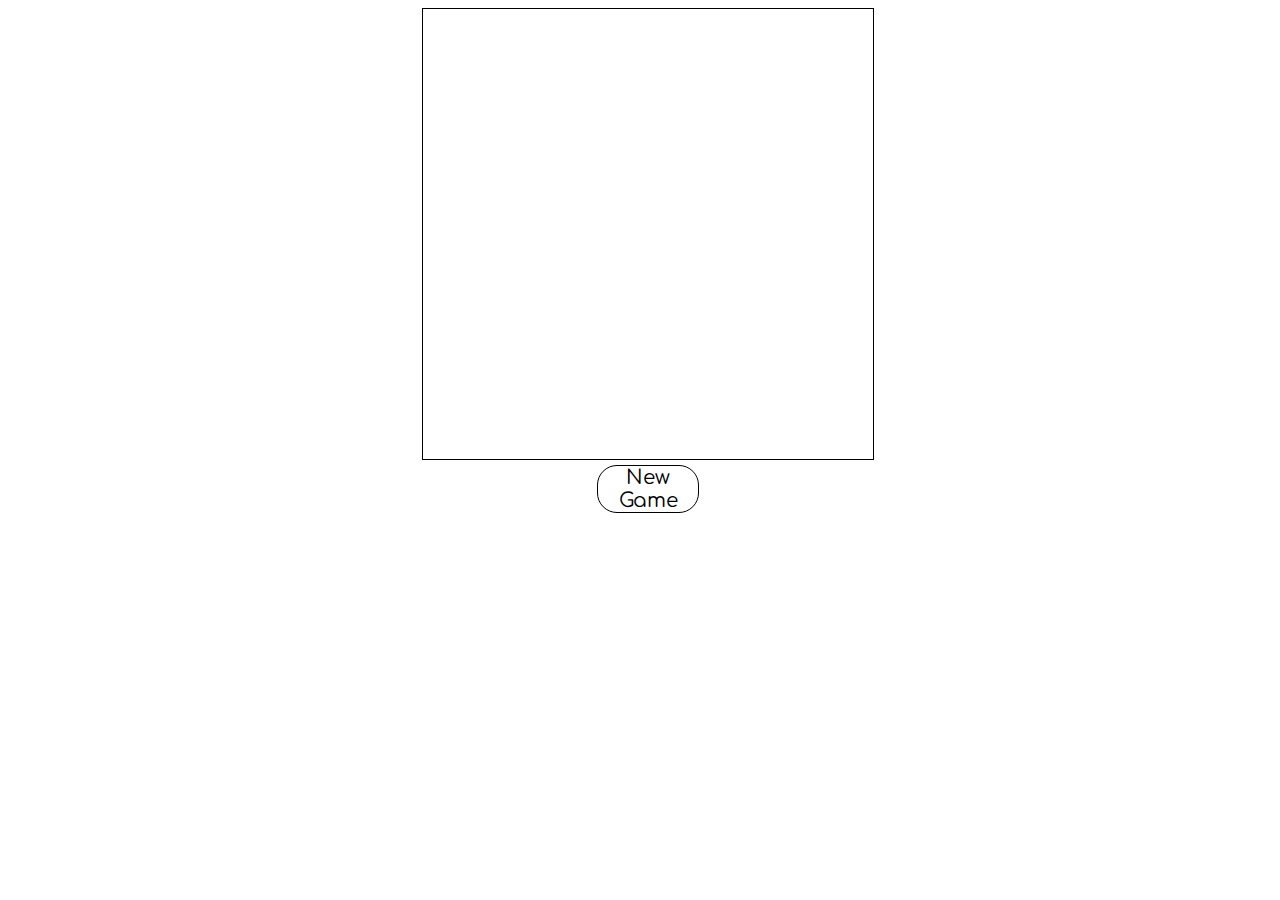
<file: HW5/index.html>
<!DOCTYPE html>
<head>
    <link rel="preconnect" href="https://fonts.googleapis.com">
    <link rel="preconnect" href="https://fonts.gstatic.com" crossorigin>
    <link href="https://fonts.googleapis.com/css2?family=Comfortaa:wght@700&display=swap" rel="stylesheet">
    <style>
        #board
        {  
            margin-left: auto; margin-right: auto;
            width: 100%; max-width: 450px; height: 450px;    
            border: 1px solid black;
        }
        
        .box {
            width: 32.88%; height: 33%;
            display: inline-block;
            border: 1px solid black;
            vertical-align: top;
            text-align: center;
            font-size: 100px;
            line-height: 150px;
        }
        
        .box:hover {
            background-color: antiquewhite;
        }

        #restart{   
            margin-left: auto; margin-right: auto; margin-top: 5px;
            width: 100px;
            height: fit-content;
            text-align: center;
            border: 1px solid black;
            border-radius: 20px;
            font-size: 20px;
        }
        #restart:hover {
            background-color: antiquewhite;
        }

        #player {
            width: 150px; height: fit-content;
            text-align: center;
            position: absolute;
            top: 520px;
            left: 0; 
            right: 0; 
            margin-left: auto; 
            margin-right: auto; 
            font-size: 25px;
        }

        #winningScreen {
            width: fit-content; height: fit-content;
            text-align: center;
            position: absolute;
            top: 560px;
            left: 0; 
            right: 0; 
            margin-left: auto; 
            margin-right: auto; 
            font-size: 40px;
            color: red;
        }

    </style>

    <script src="https://code.jquery.com/jquery-3.7.1.min.js" integrity="sha256-/JqT3SQfawRcv/BIHPThkBvs0OEvtFFmqPF/lYI/Cxo=" crossorigin="anonymous"></script>


</head>
<body style="font-family: Comfortaa, sans-serif;">
    <div style="width: 100%; height: 500px; position: absolute;">
        <div id="board"></div>
        <div id="restart">New Game</div>
        <div id="player"></div>
        <div id="winningScreen"></div>
    </div>

    
    <script src="script.js"></script>
</body>
</file>
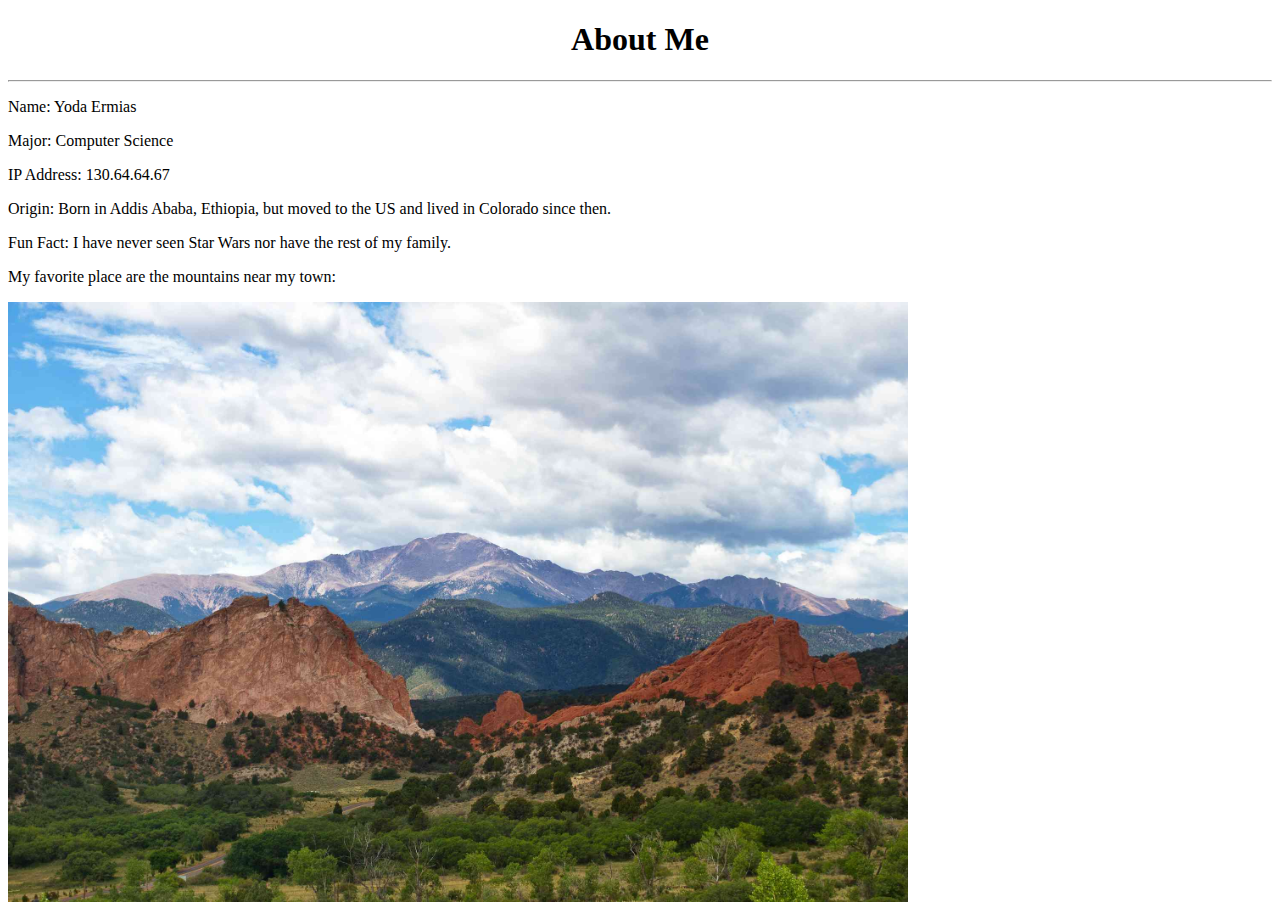
<file: HW1/hw1.html>
<!DOCTYPE html>
<html>
    <head>
        <title>Assignment 1: Getting on the Web</title>
    </head>
    <body>
        <h1><center>About Me</center></h1>
        <hr>
        <p>Name: Yoda Ermias </p>
        <p>Major: Computer Science</p>
        <p>IP Address: 130.64.64.67</p>
        <p>Origin: Born in Addis Ababa, Ethiopia, but moved to the US and lived in Colorado since then.</p>
        <p>Fun Fact: I have never seen Star Wars nor have the rest of my family.</p>
        <p>My favorite place are the mountains near my town:</p>
        <img src="Pikes Peak.jpg" alt="Pikes Peak" style="width:500;height:600px;">
    </body>


</html>
</file>
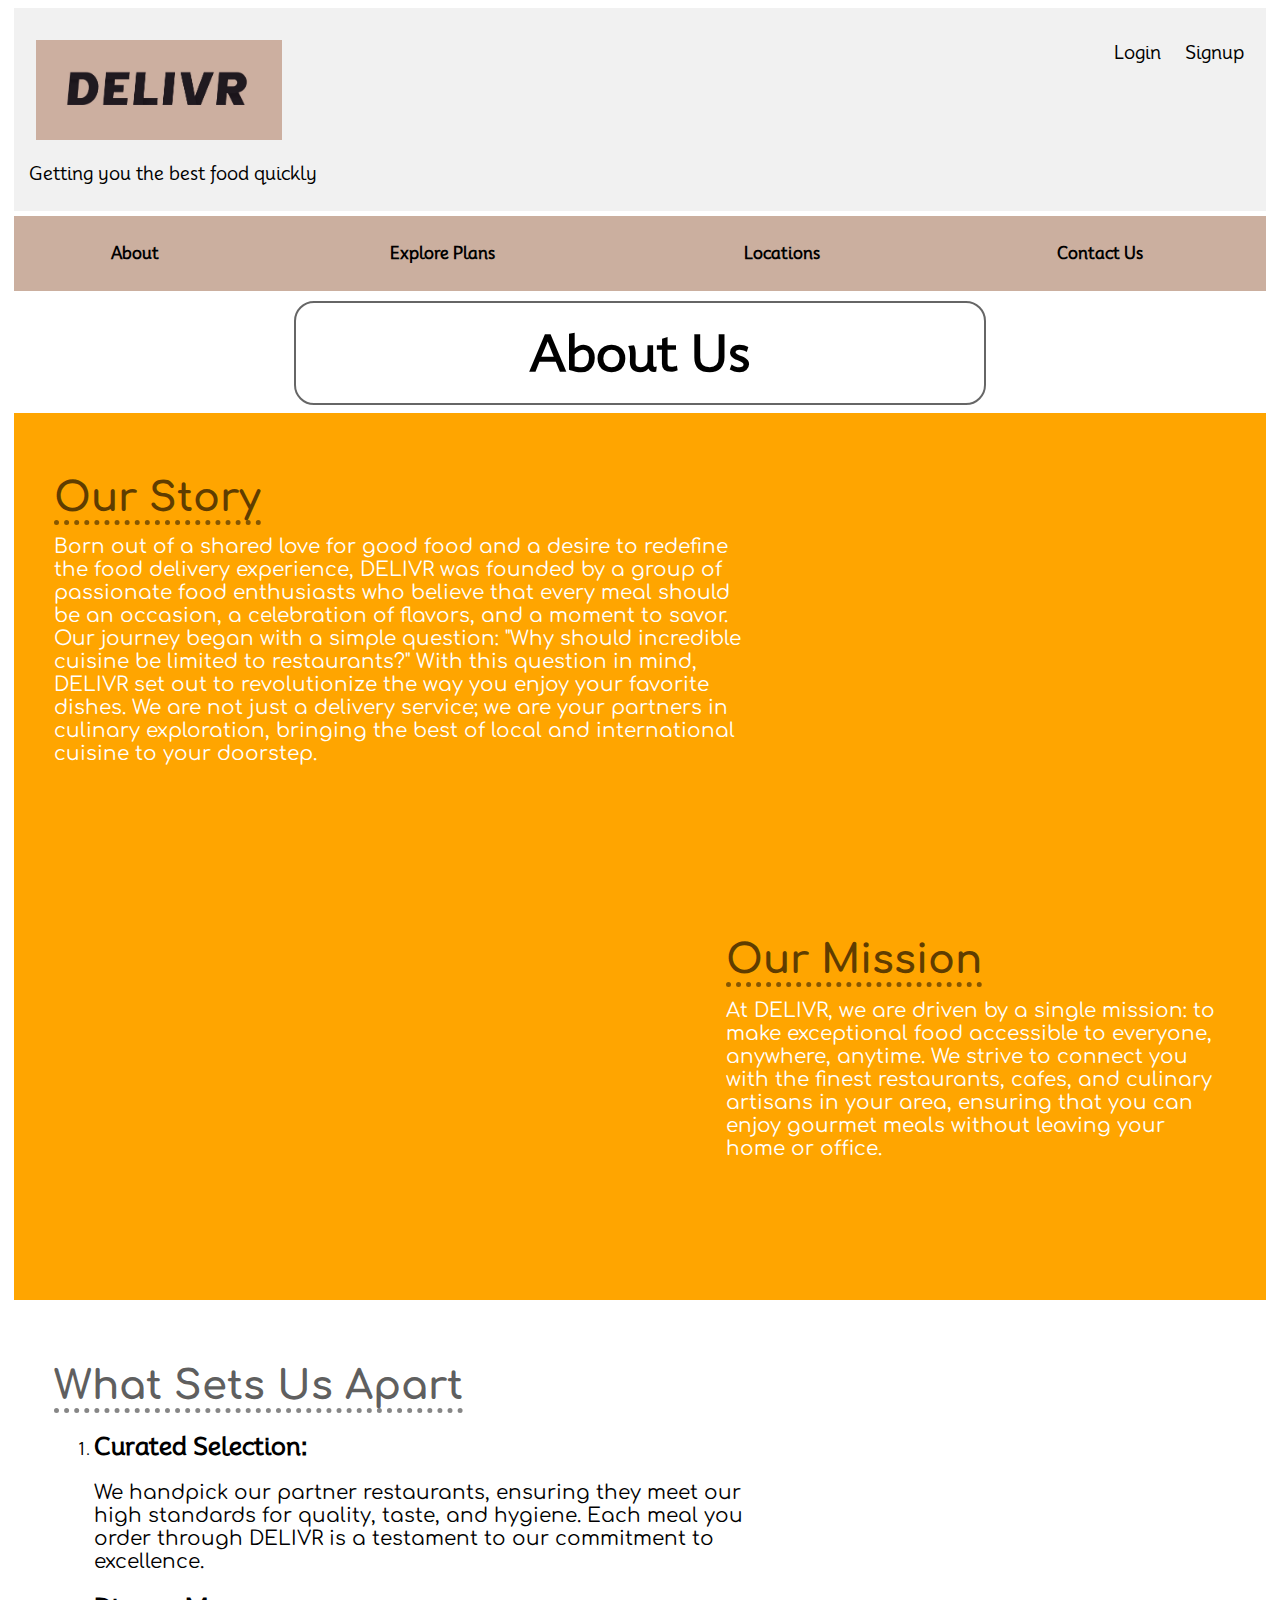
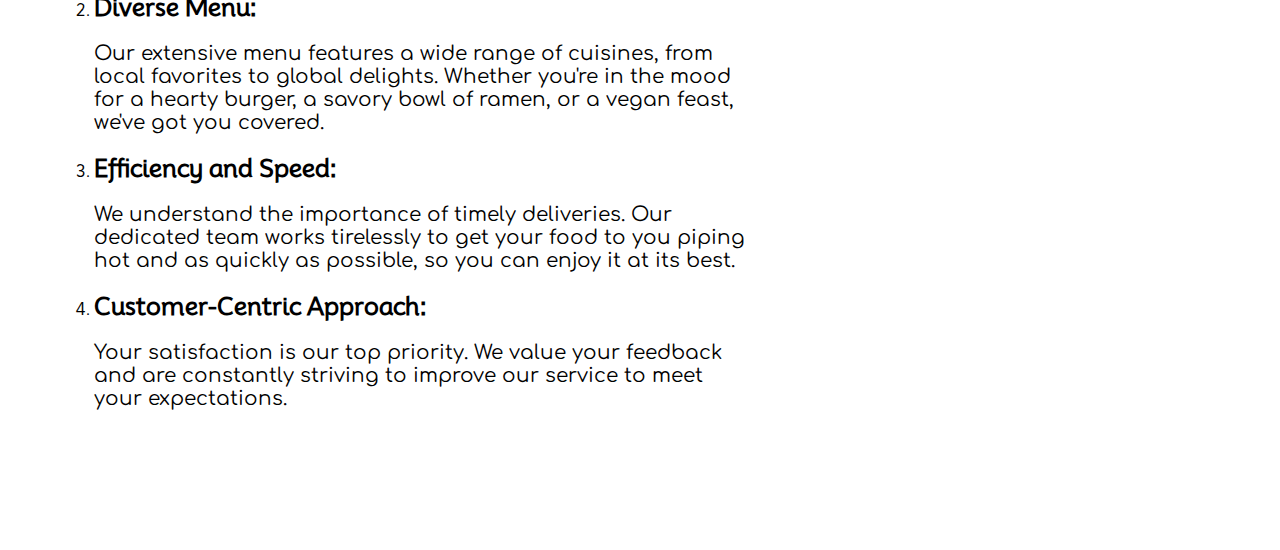
<file: HW2/about_page.html>
<!DOCTYPE html>
<html>
    <head>
        <meta charset="UTF-8">
        <meta name="description" content="Food Delivery">
        <meta name="keywords" content="Food, Hungry, delivery">
        <meta name="author" content="John Doe">
        <meta name="viewport" content="width=device-width, initial-scale=1.0">



        <title>DELIVR - About</title>
        <link rel="preconnect" href="https://fonts.googleapis.com">
        <link rel="preconnect" href="https://fonts.gstatic.com" crossorigin>
        <link href="https://fonts.googleapis.com/css2?family=Mooli&display=swap" rel="stylesheet">
        <link rel="preconnect" href="https://fonts.googleapis.com">
        <link rel="preconnect" href="https://fonts.gstatic.com" crossorigin>
        <link href="https://fonts.googleapis.com/css2?family=Martian+Mono:wght@500&family=Mooli&display=swap" rel="stylesheet"> 
        <link rel="stylesheet" href="style.css">
        <link rel="preconnect" href="https://fonts.googleapis.com">
        <link rel="preconnect" href="https://fonts.gstatic.com" crossorigin>
        <link href="https://fonts.googleapis.com/css2?family=Comfortaa:wght@300&family=Martian+Mono:wght@500&family=Mooli&display=swap" rel="stylesheet">

        <style>

            section
            {
                background-color: orange;
                overflow: auto;
                
            }

            p.content
            {
                font-family: "Comfortaa", sans-serif;
                font-size: 20px;
            }

            div.image
            {
                width: 100%;
                max-width: 400px;
                height: 300px;
            }

            

            h1.content
            {
                text-align: center;
                padding-top: 110px;
                font-size: x-large;
                white-space: normal;
                font-family: "Martian Mono", sans-serif;

            }

            input
            {
                padding: 10px;
                box-shadow: 0, 0, 15px, 4px;
                border-color: rgba(0, 0, 0, 0.06);
                border-radius: 20px;
                font-family: monospace;

            }
        </style>
    </head>
    
    <body>
        <div style="position: sticky; top: 1px; background-color: white;">
            <!--Logo and signup/login bar-->
            <div class="header">
                <a href="home_page.html" class="logo">
                    <img src="logo.jpg" alt="logo" style="height: 100px; width: 246px;">
                </a>
                <div class="header-right">
                    <a href="#">Login</a>
                    <a href="#">Signup</a>
                </div>
    
                <div id="header_slogan">
                    Getting you the best food quickly
                </div>
            </div>
                    
            <!--Nav bar-->
            <div id="nav" style="font-size: medium;">
                <table style="width: 100%">
                    <tr>
                        <th><a href="about_page.html" class="btn"> About </a> </th>
                        <th><a href="#" class="btn"> Explore Plans </a> </th>
                        <th><a href="#" class="btn"> Locations </a> </th>
                        <th><a href="contact_page.html" class="btn"> Contact Us </a> </th>
                    </tr>
                </table>
            </div>
        </div>

        <!-- We add the checkbox -->
        <input type="checkbox" id="hamburger-input" class="burger-shower" />
        <label id="hamburger-menu" for="hamburger-input">
        <nav id="sidebar-menu">
            <h3>Menu</h3>
            <ul>
            <li><a href="home_page.html">Home</a></li>
            <li><a href="#">Login</a> / <a href="#">Signup</a></li>
            <li><a href="about_page.html"> About </a> </li>
            <li><a href="#"> Explore Plans </a> </li>
            <li><a href="#"> Locations </a> </li>
            <li><a href="contact_page.html"> Contact Us </a> </li>
            </ul>
        </nav>
        </label>

        <!-- 
        Adding an overlay to show a dark 
        background when the menu appears
        -->
        <div class="overlay"></div>
            
        <div style="margin-top: 10px; margin-left: auto; margin-right: auto;
                    border: 2px solid rgba(0, 0, 0, 0.599); border-radius: 20px; width: 55%;">
            <h1 style="text-align: center; font-size: 50px; margin: 0; line-height: 100px; "> About Us </h1>
        </div>
        <!--About Info Graphic-->
        <section style="margin-top: 8px;">
            <div class="content" style="float: left;">
                <h2 style="margin-bottom: 10px; font-family: Comfortaa; color: rgba(0, 0, 0, 0.633); font-weight: bold; font-size: 40px; border-bottom: 5px dotted rgba(0, 0, 0, 0.474); width: fit-content;"> Our Story </h2>
                <p class="content" style="margin-top: 2px;">
                    Born out of a shared love for good food and a desire to redefine the food delivery experience, 
                    DELIVR was founded by a group of passionate food enthusiasts who believe that every meal should be an occasion, a celebration of flavors, and a moment to savor.

                    Our journey began with a simple question: "Why should incredible cuisine be limited to restaurants?" 
                    With this question in mind, DELIVR set out to revolutionize the way you enjoy your favorite dishes. 
                    We are not just a delivery service; we are your partners in culinary exploration, bringing the best of local and international cuisine to your doorstep.
                </p>
            </div>

            <div class="content" style="float: right; margin-top: 100px; max-width: 500px; margin-left: 200px;">
                <h2 style="margin-bottom: 10px; font-family: Comfortaa; color: rgba(0, 0, 0, 0.633); font-weight: bold; font-size: 40px; border-bottom: 5px dotted rgba(0, 0, 0, 0.474); width: fit-content;
                    float: left;"> Our Mission </h2>
                <p class="content" style="margin-top: 2px; float: right;">
                    At DELIVR, we are driven by a single mission: to make exceptional food accessible to everyone, anywhere, anytime. 
                    We strive to connect you with the finest restaurants, cafes, and culinary artisans in your area, ensuring that you can enjoy gourmet meals without leaving your home or office.
                </p>
            </div>

        </section>

        <div class="content" style="float: left; color: black; margin-bottom: 100px; height: fit-content;">
            <h2 style="margin-bottom: 10px; font-family: Comfortaa; color: rgba(0, 0, 0, 0.633); font-weight: bold; font-size: 40px; border-bottom: 5px dotted rgba(0, 0, 0, 0.474); width: fit-content;"> What Sets Us Apart</h2>
            <ol>
                <li>
                    <h2>Curated Selection:</h2>
                    <p class="content" style="margin-top: 2px;">
                        We handpick our partner restaurants, ensuring they meet our high standards for quality, taste, and hygiene. Each meal you order through DELIVR is a testament to our commitment to excellence.
                    </p>
                    
                </li>
                
                <li>
                    <h2>Diverse Menu:</h2>
                    <p class="content" style="margin-top: 2px;">
                        Our extensive menu features a wide range of cuisines, from local favorites to global delights. Whether you're in the mood for a hearty burger, a savory bowl of ramen, or a vegan feast, we've got you covered.
                    </p>
                    
                </li>

                <li>
                    <h2>Efficiency and Speed:</h2>
                    <p class="content" style="margin-top: 2px;">
                        We understand the importance of timely deliveries. Our dedicated team works tirelessly to get your food to you piping hot and as quickly as possible, so you can enjoy it at its best.
                    </p>
                        
                </li>
        
                <li>
                    <h2>Customer-Centric Approach: </h2>
                    <p class="content" style="margin-top: 2px;">
                        Your satisfaction is our top priority. We value your feedback and are constantly striving to improve our service to meet your expectations.  
                    </p>
                        
                </li>                
            </ol>
            
        </div>

    </body>

</html>
</file>
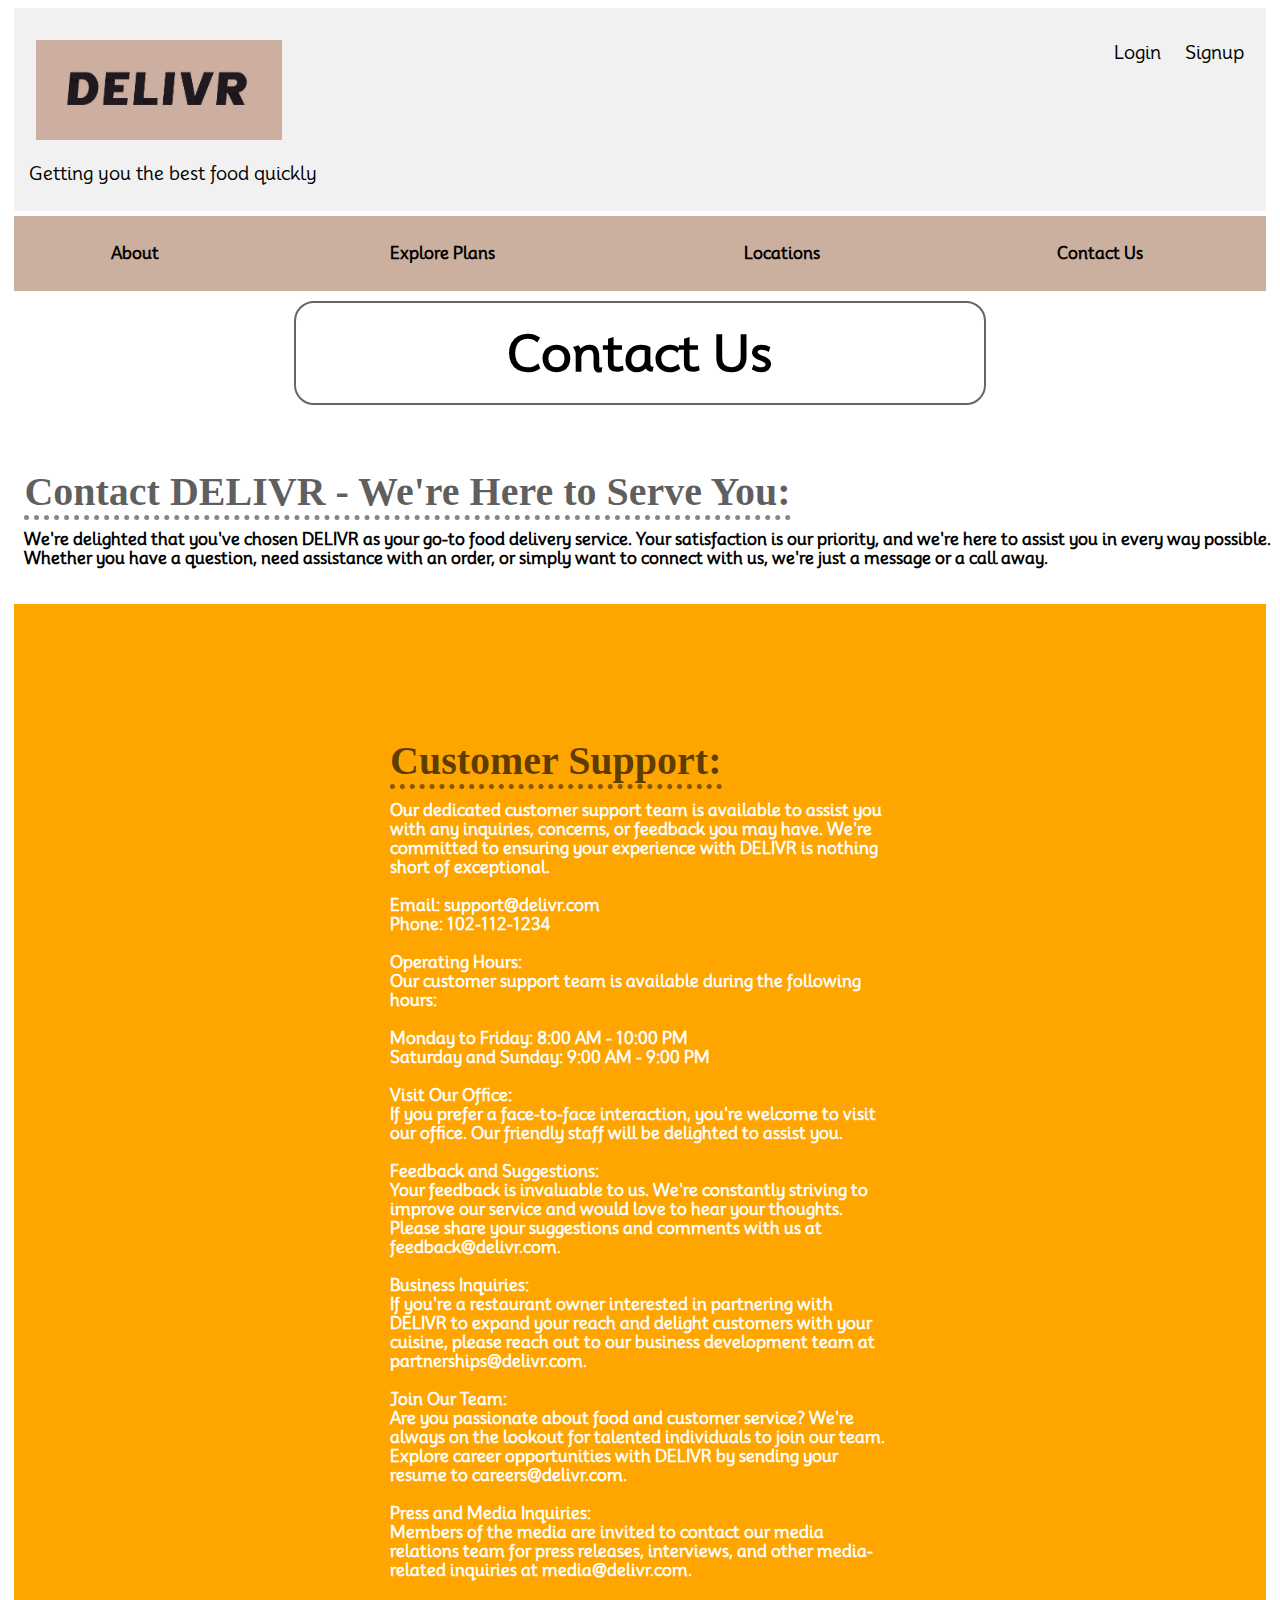
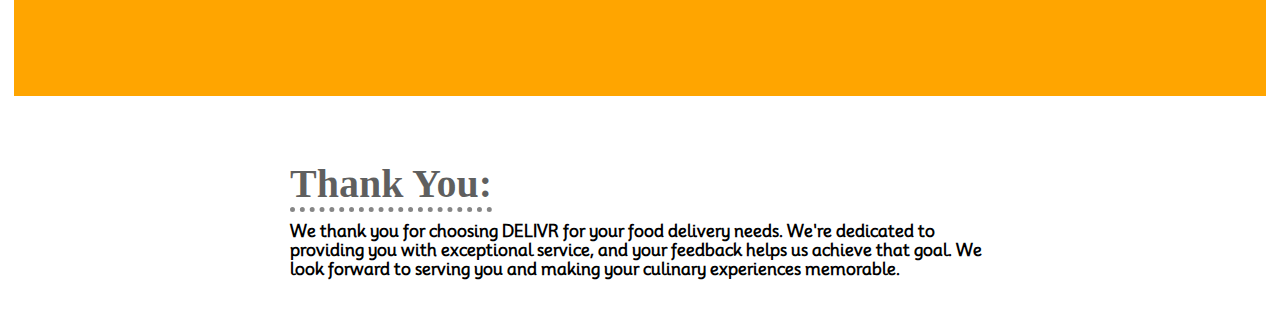
<file: HW2/contact_page.html>
<!DOCTYPE html>
<html>
    <head>
        <meta charset="UTF-8">
        <meta name="description" content="Food Delivery">
        <meta name="keywords" content="Food, Hungry, delivery">
        <meta name="author" content="John Doe">
        <meta name="viewport" content="width=device-width, initial-scale=1.0">



        <title>DELIVR - Contact Us</title>
        <link rel="preconnect" href="https://fonts.googleapis.com">
        <link rel="preconnect" href="https://fonts.gstatic.com" crossorigin>
        <link href="https://fonts.googleapis.com/css2?family=Mooli&display=swap" rel="stylesheet">
        <link rel="preconnect" href="https://fonts.googleapis.com">
        <link rel="preconnect" href="https://fonts.gstatic.com" crossorigin>
        <link href="https://fonts.googleapis.com/css2?family=Martian+Mono:wght@500&family=Mooli&display=swap" rel="stylesheet"> 
        <link rel="stylesheet" href="style.css">

        <style>

            section
            {
                background-color: orange;
                overflow: auto;
                
            }

            div.image
            {
                width: 100%;
                max-width: 400px;
                height: 300px;
            }

            div.content
            {
                width: 100%;
                max-width: 700px;
                height: 300px;

                float: right;
                margin-top: 30px; margin-right: 30px;

                font-weight: 800;
                color: white;
            }

            h1.content
            {
                text-align: center;
                padding-top: 110px;
                font-size: x-large;
                white-space: normal;
                font-family: "Martian Mono", sans-serif;

            }

            input
            {
                padding: 10px;
                box-shadow: 0, 0, 15px, 4px;
                border-color: rgba(0, 0, 0, 0.06);
                border-radius: 20px;
                font-family: monospace;

            }
        </style>
    </head>
    
    <body>
        <div style="position: sticky; top: 1px; background-color: white;">
            <!--Logo and signup/login bar-->
            <div class="header">
                <a href="home_page.html" class="logo">
                    <img src="logo.jpg" alt="logo" style="height: 100px; width: 246px;">
                </a>
                <div class="header-right">
                    <a href="#">Login</a>
                    <a href="#">Signup</a>
                </div>
    
                <div id="header_slogan">
                    Getting you the best food quickly
                </div>
            </div>
                    
            <!--Nav bar-->
            <div id="nav" style="font-size: medium;">
                <table style="width: 100%">
                    <tr>
                        <th><a href="about_page.html" class="btn"> About </a> </th>
                        <th><a href="#" class="btn"> Explore Plans </a> </th>
                        <th><a href="#" class="btn"> Locations </a> </th>
                        <th><a href="contact_page.html" class="btn"> Contact Us </a> </th>
                    </tr>
                </table>
            </div>
        </div>
            

        <!-- We add the checkbox -->
        <input type="checkbox" id="hamburger-input" class="burger-shower" />
        <label id="hamburger-menu" for="hamburger-input">
        <nav id="sidebar-menu">
            <h3>Menu</h3>
            <ul>
            <li><a href="home_page.html">Home</a></li>
            <li><a href="#">Login</a> / <a href="#">Signup</a></li>
            <li><a href="about_page.html"> About </a> </li>
            <li><a href="#"> Explore Plans </a> </li>
            <li><a href="#"> Locations </a> </li>
            <li><a href="contact_page.html"> Contact Us </a> </li>
            </ul>
        </nav>
        </label>

        <!-- 
        Adding an overlay to show a dark 
        background when the menu appears
        -->
        <div class="overlay"></div>


        <div style="margin-top: 10px; margin-left: auto; margin-right: auto;
                    border: 2px solid rgba(0, 0, 0, 0.599); border-radius: 20px; width: 55%;">
            <h1 style="text-align: center; font-size: 50px; margin: 0; line-height: 100px; "> Contact Us </h1>
        </div>
        <!--About Info Graphic-->
        <div class="content" style="color: black; float: left; margin-left: auto; margin-right: auto; height: fit-content;
        max-width: max-content;">
            <div>
                <h2 style="margin-bottom: 10px; font-family: Comfortaa; color: rgba(0, 0, 0, 0.633); font-weight: bold; font-size: 40px; border-bottom: 5px dotted rgba(0, 0, 0, 0.474); width: fit-content;
                        float: left;"> Contact DELIVR - We're Here to Serve You: </h2>
            </div>
            <div style="clear: both;">
                <p class="content">
                    We're delighted that you've chosen DELIVR as your go-to food delivery service. Your satisfaction is our priority, and we're here to assist you in every way possible. Whether you have a question, need assistance with an order, or simply want to connect with us, we're just a message or a call away.
                </p>
            </div>
        </div>
        <section style="margin-top: 8px;">

            <div class="content" style=" float: none; max-width: 500px; margin-left: auto; margin-right: auto; margin-top: 100px; color: white;">
                <h2 style="margin-bottom: 10px; font-family: Comfortaa; color: rgba(0, 0, 0, 0.633); font-weight: bold; font-size: 40px; border-bottom: 5px dotted rgba(0, 0, 0, 0.474); width: fit-content;
                    float: left;"> Customer Support: </h2>
                <p class="content" style="margin-top: 2px; float: right;">
                    Our dedicated customer support team is available to assist you with any inquiries, concerns, or feedback you may have. We're committed to ensuring your experience with DELIVR is nothing short of exceptional.

                    <br><br>Email: support@delivr.com
                    <br>Phone: 102-112-1234
                    <br><br>Operating Hours:
                    <br>Our customer support team is available during the following hours:

                    <br><br>Monday to Friday: 8:00 AM - 10:00 PM
                    <br>Saturday and Sunday: 9:00 AM - 9:00 PM
                    <br><br>Visit Our Office:
                    <br>If you prefer a face-to-face interaction, you're welcome to visit our office. Our friendly staff will be delighted to assist you.

                   <br><br> Feedback and Suggestions:
                    <br>Your feedback is invaluable to us. We're constantly striving to improve our service and would love to hear your thoughts. Please share your suggestions and comments with us at feedback@delivr.com.

                    <br><br>Business Inquiries:
                    <br>If you're a restaurant owner interested in partnering with DELIVR to expand your reach and delight customers with your cuisine, please reach out to our business development team at partnerships@delivr.com.

                    <br><br>Join Our Team:
                    <br>Are you passionate about food and customer service? We're always on the lookout for talented individuals to join our team. Explore career opportunities with DELIVR by sending your resume to careers@delivr.com.
                    
                    <br><br>Press and Media Inquiries:
                    <br>Members of the media are invited to contact our media relations team for press releases, interviews, and other media-related inquiries at media@delivr.com.
                </p>
            </div>
        </section>

        <div class="content" style="color: black; float: none; margin-left: auto; margin-right: auto; height: fit-content;">
            <div>
                <h2 style="margin-bottom: 10px; font-family: Comfortaa; color: rgba(0, 0, 0, 0.633); font-weight: bold; font-size: 40px; border-bottom: 5px dotted rgba(0, 0, 0, 0.474); width: fit-content;
                        float: left;"> Thank You: </h2>

            </div>
            <div style="clear: both;">
                <p class="content">
                    We thank you for choosing DELIVR for your food delivery needs. We're dedicated to providing you with exceptional service, and your feedback helps us achieve that goal. We look forward to serving you and making your culinary experiences memorable.
                </p>
            </div>
        </div>

    </body>

</html>
</file>
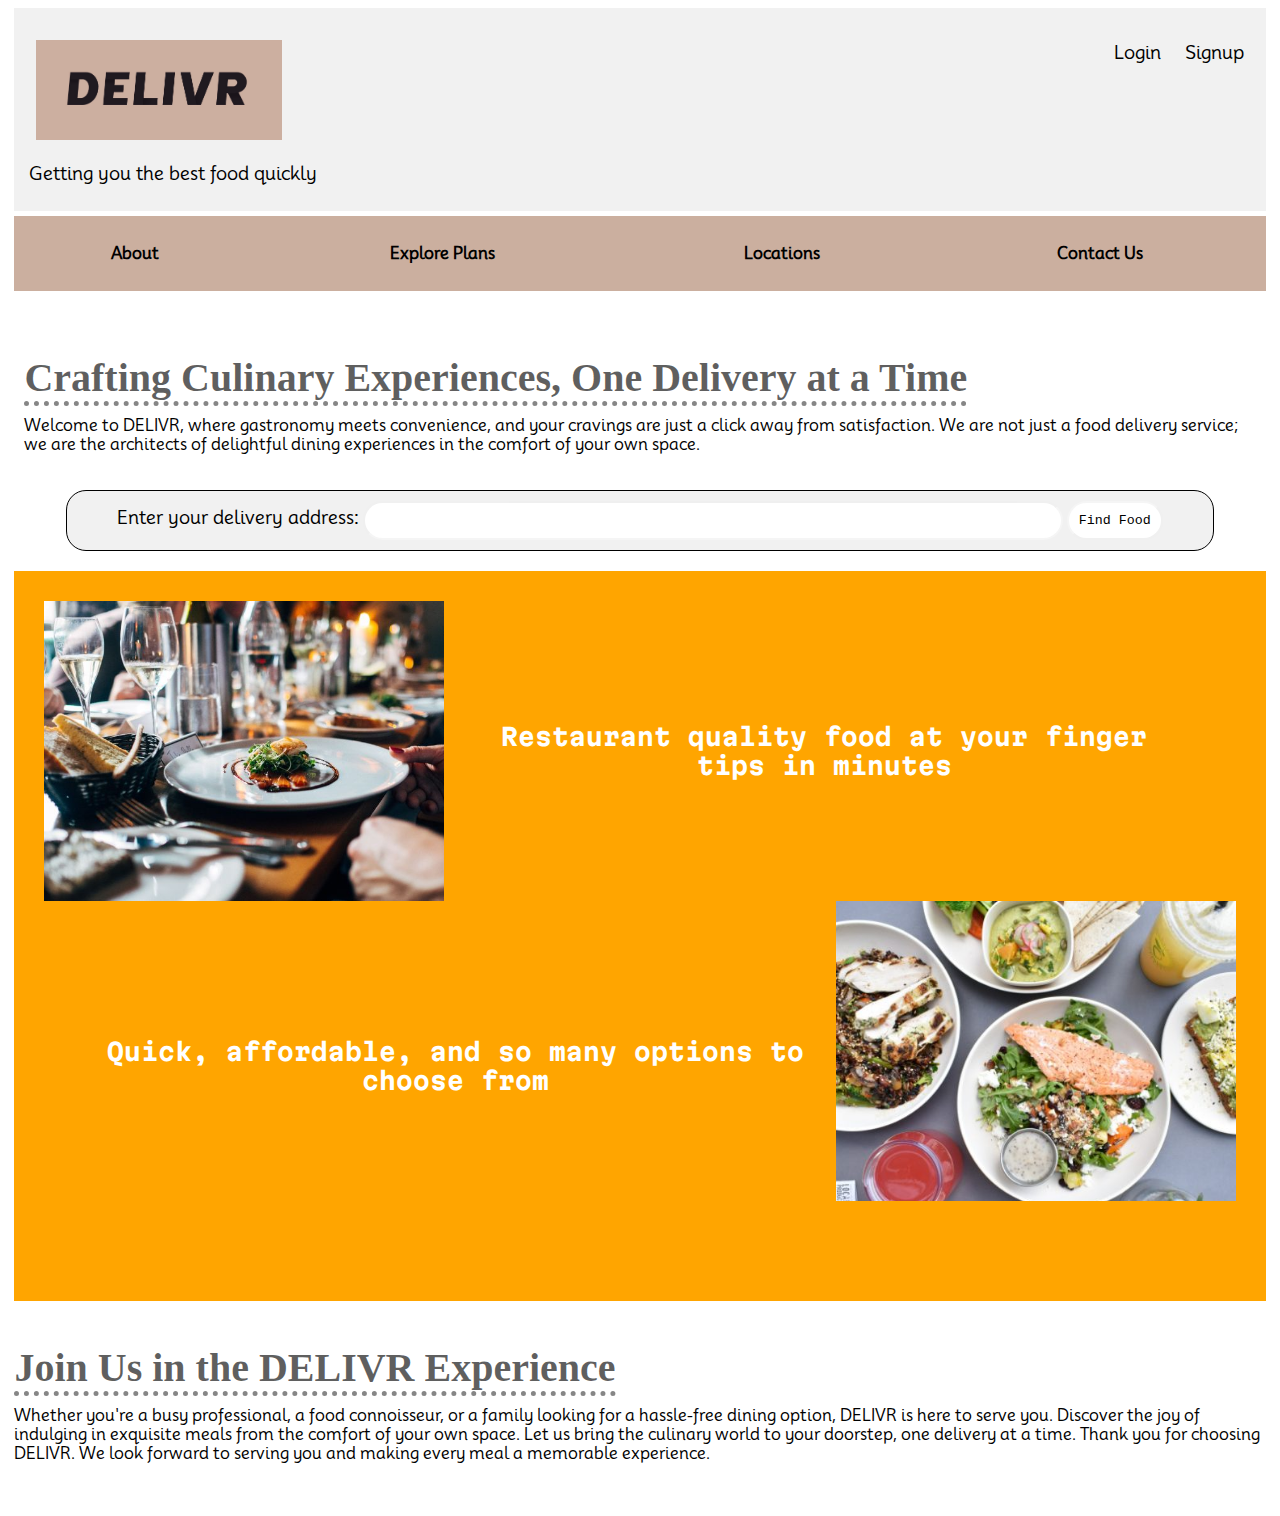
<file: HW2/home_page.html>
<!DOCTYPE html>
<html>
    <head>
        <meta charset="UTF-8">
        <meta name="description" content="Food Delivery">
        <meta name="keywords" content="Food, Hungry, delivery">
        <meta name="author" content="John Doe">
        <meta name="viewport" content="width=device-width, initial-scale=1.0">


        <title>DELIVR - Home</title>
        <link rel="preconnect" href="https://fonts.googleapis.com">
        <link rel="preconnect" href="https://fonts.gstatic.com" crossorigin>
        <link href="https://fonts.googleapis.com/css2?family=Mooli&display=swap" rel="stylesheet">
        <link rel="preconnect" href="https://fonts.googleapis.com">
        <link rel="preconnect" href="https://fonts.gstatic.com" crossorigin>
        <link href="https://fonts.googleapis.com/css2?family=Martian+Mono:wght@500&family=Mooli&display=swap" rel="stylesheet"> 
        <link rel="stylesheet" href="style.css">

        <style>

            section
            {
                background-color: orange;
                white-space: nowrap;
                
            }

            div.image
            {
                width: 100%;
                max-width: 400px;
                height: 300px;
            }


            h1.content
            {
                text-align: center;
                padding-top: 110px;
                font-size: x-large;
                white-space: normal;
                font-family: "Martian Mono", sans-serif;

            }

            input
            {
                padding: 10px;
                box-shadow: 0, 0, 15px, 4px;
                border-color: rgba(0, 0, 0, 0.06);
                border-radius: 20px;
                font-family: monospace;

            }
        </style>
    </head>
    
    <body>
        <div style="position: sticky; top: 1px; background-color: white;">
            <!--Logo and signup/login bar-->
            <div class="header">
                <a href="home_page.html" class="logo">
                    <img src="logo.jpg" alt="logo" style="height: 100px; width: 246px;">
                </a>
                <div class="header-right">
                    <a href="#">Login</a>
                    <a href="#">Signup</a>
                </div>
                
                <div id="header_slogan">
                    Getting you the best food quickly
                </div>
            </div>
            
            <!--Nav bar-->
            <div id="nav" style="font-size: medium;">
                <table style="width: 100%">
                    <tr>
                        <th><a href="about_page.html" class="btn"> About </a> </th>
                        <th><a href="#" class="btn"> Explore Plans </a> </th>
                        <th><a href="#" class="btn"> Locations </a> </th>
                        <th><a href="contact_page.html" class="btn"> Contact Us </a> </th>
                    </tr>
                </table>
            </div>

        </div>
        
        <!--Who We Are-->
        
        
        <!-- We add the checkbox -->
        <input type="checkbox" id="hamburger-input" class="burger-shower" />
        <label id="hamburger-menu" for="hamburger-input">
        <nav id="sidebar-menu">
            <h3>Menu</h3>
            <ul>
            <li><a href="home_page.html">Home</a></li>
            <li><a href="#">Login</a> / <a href="#">Signup</a></li>
            <li><a href="about_page.html"> About </a> </li>
            <li><a href="#"> Explore Plans </a> </li>
            <li><a href="#"> Locations </a> </li>
            <li><a href="contact_page.html"> Contact Us </a> </li>
            </ul>
        </nav>
        </label>

        <!-- 
        Adding an overlay to show a dark 
        background when the menu appears
        -->
        <div class="overlay"></div>
        

        <div class="content" style="color: black; float: left; margin-left: auto; margin-right: auto; height: fit-content;
        max-width: fit-content;">
            <div>
                <h2 style="margin-bottom: 10px; font-family: Comfortaa; color: rgba(0, 0, 0, 0.633); font-weight: bold; font-size: 40px; border-bottom: 5px dotted rgba(0, 0, 0, 0.474); width: fit-content;
                        float: left;"> Crafting Culinary Experiences, One Delivery at a Time </h2>
            </div>
            <div style="clear: both; width: 100%; max-width: fit-content; margin: 0;">
                <p class="content">
                    Welcome to DELIVR, where gastronomy meets convenience, and your cravings are just a click away from satisfaction. 
                    We are not just a food delivery service; we are the architects of delightful dining experiences in the comfort of your own space.
                </p>
            </div>
        </div>


        <!--Delivery Address Search-->
        <div style="clear: both; text-align: center; width: 90%; margin-top: 20px; margin-bottom: 20px; margin-left: auto; margin-right: auto; padding: 10px;
            border-radius: 20px; border: 1px solid black; background-color: #f1f1f1; ">
            <form action="#" style=" margin-left: auto; margin-right: auto;">
                <label style="font-size: large;" for="delivery">Enter your delivery address:</label>
                <input type="text" style="height: auto; width: 60%;" name="delivery" value="">
                <input style="background-color: white;" type="submit" value="Find Food">
            </form>
        </div>

        <!--Restaurant Info Graphic-->
        <section style="margin-top: 8px;">

            <div style="width: 100%; height: fit-content; display: flex; flex-direction: row; flex-flow: row wrap;
                align-items: center;">
                    <div style="width: 100%; padding-top: auto; padding-bottom: auto; display: flex; align-items: center; justify-content: left;
                    margin-right: 30px;">

                        <div class="image" style="background-image: url(restaurant.jpg); background-size: cover; 
                            margin-left: 30px; margin-top: 30px; float: left;">
                        </div>
                        
                        <div class="content" style="float: left; padding: 0;">
                            <h1 class="content" style="padding: 0;">
                                Restaurant quality food at your finger tips in minutes
                            </h1>
                    </div>

                </div>


                <div style="width: 100%; padding-top: auto; padding-bottom: auto; display: flex; align-items: center; justify-content: right;
                margin-right: 30px;">
                    
                    <div class="content" style="float: right;
                        padding: 0;">
                        <h1 class="content" style="padding: 0;">
                            Quick, affordable, and so many options to choose from
                        </h1>
                    </div>

                    <div class="image" style="background-image: url(plates.jpg); background-size: cover;">
                    </div>
                    

                </div>
                
                
            </div>

        </section>


        <div style="clear:both; margin-top: 10px; margin-bottom: 10px; margin-left: auto; margin-right: auto; max-width: 500px; color: black; 
                max-width: fit-content; box-sizing: border-box;">
            <div>
                <h2 style="margin-bottom: 10px; font-family: Comfortaa; color: rgba(0, 0, 0, 0.633); font-weight: bold; font-size: 40px; border-bottom: 5px dotted rgba(0, 0, 0, 0.474); max-width: fit-content;
                float: left;"> Join Us in the DELIVR Experience </h2>

            </div>

            <div style="clear: both; height: 100px;">
                <p class="content" style="margin-top: 2px; margin-left: auto; margin-right: auto; height: fit-content;">
                    Whether you're a busy professional, a food connoisseur, or a family looking for a hassle-free dining option, DELIVR is here to serve you. Discover the joy of indulging in exquisite meals from the comfort of your own space. Let us bring the culinary world to your doorstep, one delivery at a time.

                    Thank you for choosing DELIVR. We look forward to serving you and making every meal a memorable experience.
                </p>

            </div>
        </div>


    </body>

</html>
</file>
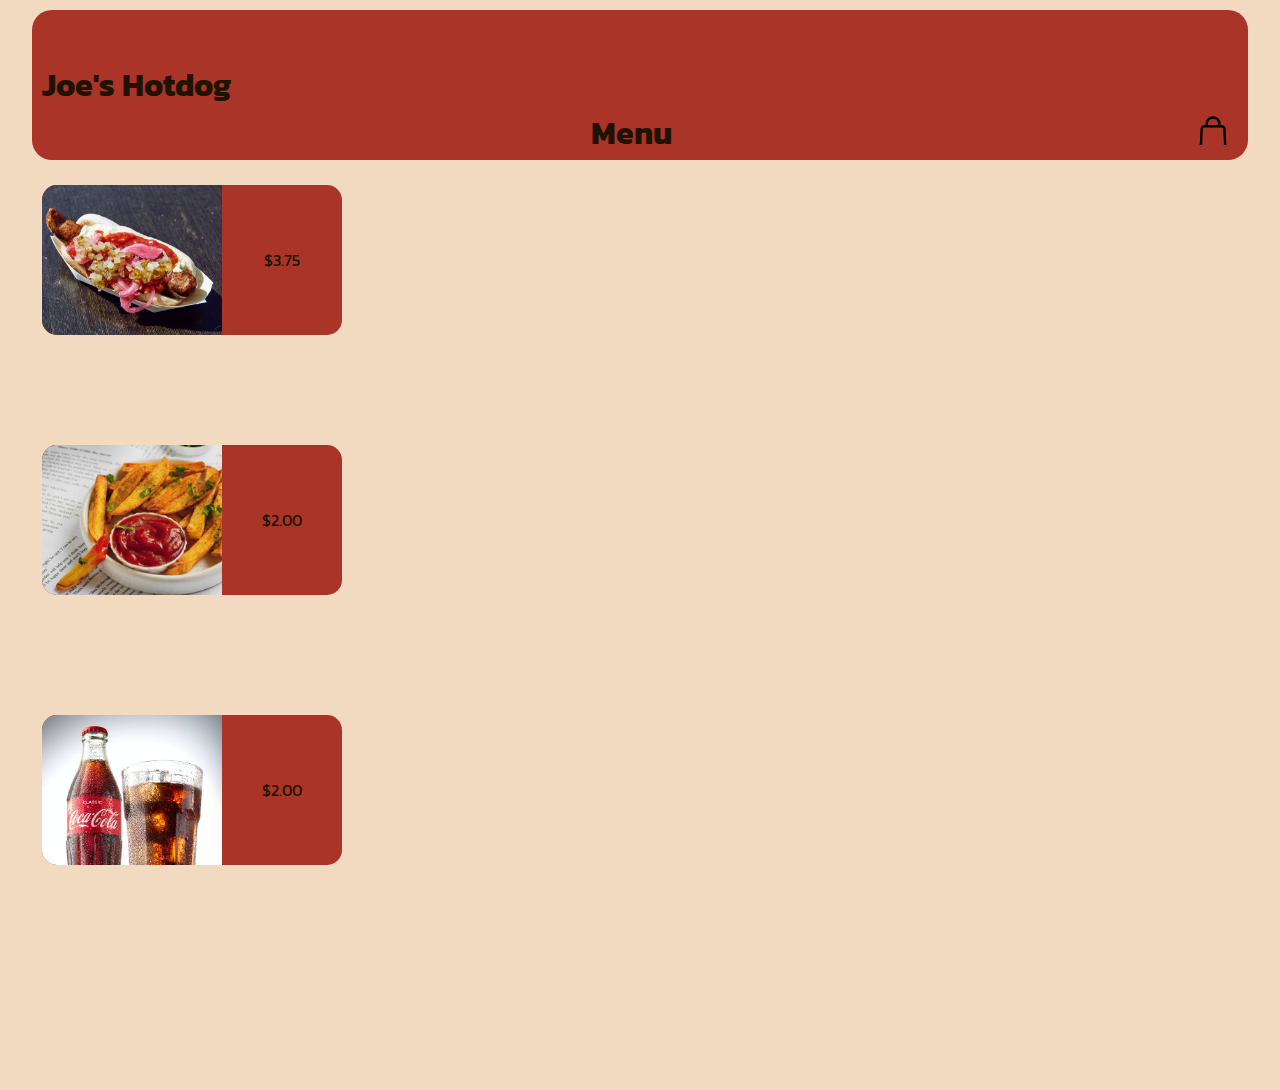
<file: HW4/joesHotdogs.html>
<!DOCTYPE html>
<html>
    <head>
        <meta charset="UTF-8">
        <meta name="description" content="Food Delivery">
        <meta name="keywords" content="Food, Hungry, delivery">
        <meta name="author" content="John Doe">
        <meta name="viewport" content="width=device-width, initial-scale=1.0">

        <link rel="stylesheet" href="style.css">
        <link rel="stylesheet" href="https://fonts.googleapis.com/css2?family=Material+Symbols+Outlined:opsz,wght,FILL,GRAD@24,400,0,0" />
        <link rel="preconnect" href="https://fonts.googleapis.com">
        <link rel="preconnect" href="https://fonts.gstatic.com" crossorigin>
        <link href="https://fonts.googleapis.com/css2?family=Kanit:wght@300&family=Montserrat:wght@100&display=swap" rel="stylesheet">
        
    </head>
    <body>
        
        <!-- Head Banner for Website -->
        <div class="heading" style="position: relative;">
            <div class="logo"> 
                <h1>Joe's Hotdog</h1>
            </div>

            <h1 style="position: absolute; bottom: 3px; left: 46%;">Menu</h1>
            
            <div class="cart">
                <div style="background-image: url(bag.png); width: 40px; height: 30px; background-size: cover;"
                     onclick="openCheckout()"></div>
                     
            </div>
                    
        </div>
            
        
        <!-- Checkout Menu -->
        <div id="checkout" style="color: white;">
            <div id="closeCheckout" onclick="closeCheckout()">
                <span class="material-symbols-outlined"> close </span>
            </div>
            <h1 style="text-align: center; border-bottom: 5px solid rgb(255, 255, 255);">Cart</h1>
            <div style="position: absolute; top: 10%; left: 5px;">
                <p style="display: inline">Hotdog:</p> <p id="hotdogPrice" style="display: inline;">$0.00</p>
                <p style="display: inline;"><br>Qty: </p> <p id="numHotdog" style="display: inline;"></p>
            </div>
            <div style="position: absolute; top: 18%; left: 5px;">
                <p style="display: inline">Fries:</p> <p id="friesPrice" style="display: inline;">$0.00</p>
                <p style="display: inline;"><br>Qty: </p> <p id="numFries" style="display: inline;"></p>
            </div>
            <div style="position: absolute; top: 27%; left: 5px;">
                <p style="display: inline">Soda:</p> <p id="sodaPrice" style="display: inline;">$0.00</p>
                <p style="display: inline;"><br>Qty: </p> <p id="numSoda" style="display: inline;"></p>
            </div>
            
            <div style="position: absolute; top: 37%; left: 5px; border: 2px solid white; width: 250px;"></div>
            <div style="position: absolute; top: 40%; left: 5px;">
                <div id="subtotal">
                    <p style="display: inline;"></p> <p id="subtotal" style="display: inline;"></p>
                </div>
    
                <div id="discount">
                    <p style="display: inline;"></p>
                </div>
    
                <div id="subtotalDiscount">
                    <p id="subtotalDiscount" style="display: inline;"></p>
                </div>
    
                <div id="Tax">
                    <p style="display: inline;">Tax (6.25%): $</p><p id="tax" style="display: inline;"></p>
                </div>
                
                <div style="position: absolute; top: 70%; border: 2px solid white; width: 250px;"></div>
                <div id="Total" style="font-size: 20px;">
                    <p style="display: inline;"><br>Total: $</p><p id="total" style="display: inline;"></p>
                </div>
            </div>
            
        </div>
        
        
    </div>
    
    <!-- Menu for Website -->
    <div class="content">
            <div class="product" onclick="document.getElementById('hotdogPrice').innerHTML = '$' + roundPrice(getPrice('hotdog',askHotdogQuantity()));
            closeCheckout()" style="display: flex; flex-direction: row;">
                <!-- <p id="price">Hotdog</p> -->
                <div class="img" style="background-image: url(hotdog.jpg); background-size: cover;"></div>
                <div class="price">$3.75</div>
            </div>
            <div class="product" onclick="document.getElementById('friesPrice').innerHTML = '$' + roundPrice(getPrice('fries',askFriesQuantity()));
            closeCheckout()" style="top: 30%; display: flex; flex-direction: row;">
                 <div class="img" style="background-image: url(fries.jpg); background-size: cover;"></div>
                 <div class="price">$2.00</div>
                </div>
            <div class="product" onclick="document.getElementById('sodaPrice').innerHTML = '$' + roundPrice(getPrice('soda',askSodaQuantity()));
            closeCheckout()" style="top: 60%; display: flex; flex-direction: row;">
                <div class="img" style="background-image: url(soda.jpg); background-size: cover;"></div>
                <div class="price">$2.00</div>
            </div>
        </div>

        <script src="scripts.js"></script>
    </body>



</html>
</file>
<file: HW2/style.css>
body 
{
    font-family: "Mooli", sans-serif;

}
html{
    width: 99vw;
    margin: auto;
}

.overlay{
    position: fixed;
    top: 0;
    left: 0;
    width: 100%;
    height: 100%;
    opacity: 0;
    visibility: hidden;
    transition: opacity .35s, visibility .35s, height .35s;
    overflow: hidden;
    background: black;
    z-index: -1;
}

#main-menu {
  display: block;
  height: 100px;
  width: 100%;
  background: #F1F1F1;
  margin: 0px;  
  z-index: 9;
}

#main-menu ul {
  max-width: 800px;
  width: 100%;
  height: 100%;
  margin: 0px auto;
  padding: 0px;
  display: flex;
  justify-content: space-evenly;
  align-items: center;
  z-index: 9;
}

#main-menu li {
  list-style-type: none;
  font-size: 2rem;
}

#main-menu a {
  color: #B9FAF8;
  font-size: 1.5rem;
  text-decoration: none;
}

#main-menu a:hover {
  text-decoration: underline;
}

#hamburger-input{
  display: none;
}

#hamburger-menu {
    position: absolute;
    top: 40px;
    right: 30px;
    width: 40px;
    height: 40px;
    display: none;
    border: none;
    padding: 0px;
    margin: 0px;
    font-family: 'Cabin', Sans-serif;
    background: linear-gradient(
      to bottom, 
      rgb(203, 175, 159) 20%, rgb(203, 175, 159) 20%, 
      #F1F1F1 20%, #F1F1F1 40%, 
      rgb(203, 175, 159) 40%, rgb(203, 175, 159)60%, 
      #F1F1F1 60%, #F1F1F1 80%, 
      rgb(203, 175, 159) 80%, rgb(203, 175, 159)100%
    );
}

#hamburger-menu #sidebar-menu {
    visibility: hidden;
    position: fixed;
    top: 0;
    left: -250px;
    width: 200px;
    height: 100%;
    background-color: rgb(177, 153, 139);
    transition: 0.3s;
    padding: 0px 10px;
    box-sizing: border-box;
}

#hamburger-menu h3 {
  color: #ffffff;
  font-size: 2.2rem;
}

#hamburger-menu ul {
  padding-left: 0px;
}

#hamburger-menu li {
  list-style-type: none;
  line-height: 3rem;
}

#hamburger-menu a {
  color: #ffffff;
  font-size: 1.3rem;
  text-decoration: none;
}

#hamburger-menu a:hover {
  text-decoration: underline;
}

#hamburger-input:checked + #hamburger-menu #sidebar-menu {
    visibility: visible;
    left: 0;
}
#hamburger-input:checked ~ .overlay{
   visibility: visible;
  opacity: 0.4;
}


@media (max-width: 750px){
  #main-menu {
    display: none;
  }
  #hamburger-menu {
    display: inline;
  }

  #header_slogan 
  {
    display: none;
  }
  #nav
  {
    display: none;
  }
  .header-right
  {
    display: none;
  }
}

section
{
    width: 100%;
    height: fit-content;
    background-color: orange;
    padding-bottom: 100px;
}

/* Style the header with a grey background and some padding */
.header {
    overflow: hidden;
    background-color: #f1f1f1;
    padding: 20px 10px;
}
  
/* Style the header links */
.header a {
    float: left;
    color: black;
    text-align: center;
    padding: 12px;
    text-decoration: none;
    font-size: 18px;
    line-height: 25px;
    border-radius: 4px;
}

/* Style the logo link (notice that we set the same value of line-height and font-size to prevent the header to increase when the font gets bigger */
.header a.logo {
font-size: 25px;
    font-weight: bold;
}

/* Change the background color on mouse-over */
.header a:hover {
    background-color: #ddd;
    color: black;
}


/* Float the link section to the right */
.header-right {
    float: right;
}

/* Slogan */
#header_slogan{
    clear:both;
    float: left;
    color: black;
    text-align: center;
    padding: 5px;
    font-size: 18px;
    line-height: 25px;
    border-radius: 4px;
    white-space: nowrap; padding-top: auto; padding-bottom: auto;
}
/* Add media queries for responsiveness - when the screen is 500px wide or less, stack the links on top of each other */
@media (max-width: 505px) {
    .header a {
        float: none;
        display: block;
        text-align: left;
    }
    .header-right {
        float: none;
    }
    #header_slogan {
        margin-top: 5px;
    }
}

@media (max-width: 340px){
    #header_slogan {
        display: none;
    }
}


#nav
{
    margin-top: 5px;
    height: 75px; width: 100%; 
    text-align: center;
    background:rgb(203, 175, 159);
}

.btn {
    display: inline-block;
    color: black;
    margin: 5px; padding: 20px;
    text-decoration: none;
    background: rgba(173, 216, 230, 0);
}

.btn:hover {
    color: white;
    background: rgb(177, 153, 139);
}

div.content
{
    width: 100%;
    max-width: 700px;
    height: fit-content;

    margin-top: 30px; margin-right: 30px;

    padding-left: 10px; padding-right: 10px; padding-top: 0; padding-bottom: 20px; 
    margin-left: 30px;

    color: white;
}
</file>
<file: HW4/style.css>
* 
{
    margin: 0;
    padding: 0;
}

body 
{
    width: 100%;
    /* padding: 8px; */
    margin-left: auto; margin-right: auto;
    box-sizing: border-box;
    background-color: #f1dabf;

    color: #1f1300;

    font-family: 'Kanit';

    position: relative;
}

div.heading
{
    max-width: 95%;
    height: 150px;
    margin-left: auto; margin-right: auto; margin-top: 10px; margin-bottom: 15px;
    padding: 10px;
    background-color: #ab3428;
    position: relative;
    border-radius: 20px;
    /* border: 10px solid #d8bd8a; */
    box-sizing: border-box;
}

div.logo
{
    max-width: fit-content;
    margin: 0;
    position: absolute;
    top: 50%;
    transform: translateY(-50%);
}

div.cart
{
    max-width: fit-content;
    position: absolute;
    bottom: 15px; right: 15px;

}

div.content
{
    max-width: 95%;
    height: 100dvh;
    margin-left: auto; margin-right: auto; margin-top: 10px; margin-bottom: 15px;
    padding: 10px;
    position: relative;
    border-radius: 20px;
    box-sizing: border-box;
    
}

div.content .product
{
    width: 300px; height: 150px;
    box-sizing: border-box;
    border-radius: 15px;
    background-color: #ab3428;
    position: absolute;
}

div.content .product:hover
{
    box-shadow: 5px 5px 30px  #545c52;
}

div.content .product .img
{
    width: 180px; height: 150px;
    border-radius: 15px 0 0 15px;
    display: flex;
    justify-content: center;
    box-sizing: border-box;
}

div.content .product .price
{
    width: 120px; height: 150px;
    display: flex;
    box-sizing: border-box;
    border-radius: 0 15px 15px 0;
    justify-content: center;
    align-items: center;
}

#checkout
{
    position: fixed;
    z-index: 1;
    top: 0; right: -500px;
    width: 300px;
    height: 100%;
    background: #545c52b6;
    transition: .4s;
}

#checkout.active
{
    right:0;
}

#closeCheckout
{
    width: 20px;
    height: 20px;
    z-index: 1; 
    position: relative;
    top: 10px; left: 10px;

}
</file>
